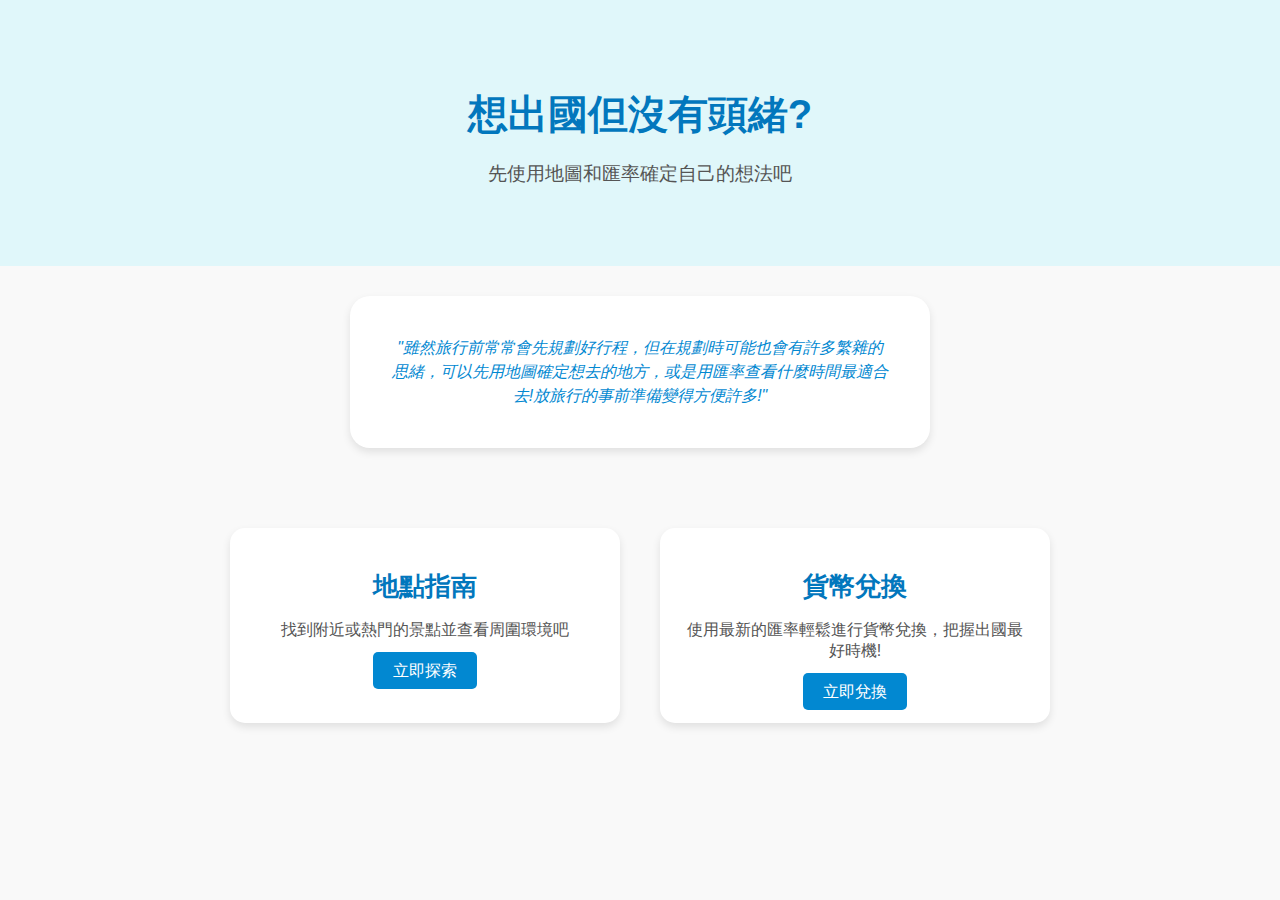
<file: index.html>
<!DOCTYPE html>
<html lang="zh">

<head>
  <meta charset="UTF-8">
  <meta name="viewport" content="width=device-width, initial-scale=1.0">
  <title>我的實用工具部落格</title>
  <link rel="stylesheet" href="src/styles.css">
</head>

<body>
<header class="hero">
  <h1>想出國但沒有頭緒?</h1>
  <p>先使用地圖和匯率確定自己的想法吧</p>
</header>

<section class="feature centered-quote">
  <div class="quote">
    <blockquote style="font-size: 1rem; line-height: 1.5;">
      "雖然旅行前常常會先規劃好行程，但在規劃時可能也會有許多繁雜的思緒，可以先用地圖確定想去的地方，或是用匯率查看什麼時間最適合去!放旅行的事前準備變得方便許多!"
    </blockquote>
  </div>
</section>

<div class="content">
  <section class="feature">
    <h2>地點指南</h2>
    <p>找到附近或熱門的景點並查看周圍環境吧</p>
    <a href="src/location.html" class="button">立即探索</a>
  </section>
  <section class="feature">
    <h2>貨幣兌換</h2>
    <p>使用最新的匯率輕鬆進行貨幣兌換，把握出國最好時機!</p>
    <a href="src/exchange.html" class="button">立即兌換</a>
  </section>
</div>
</body>

</html>
</file>
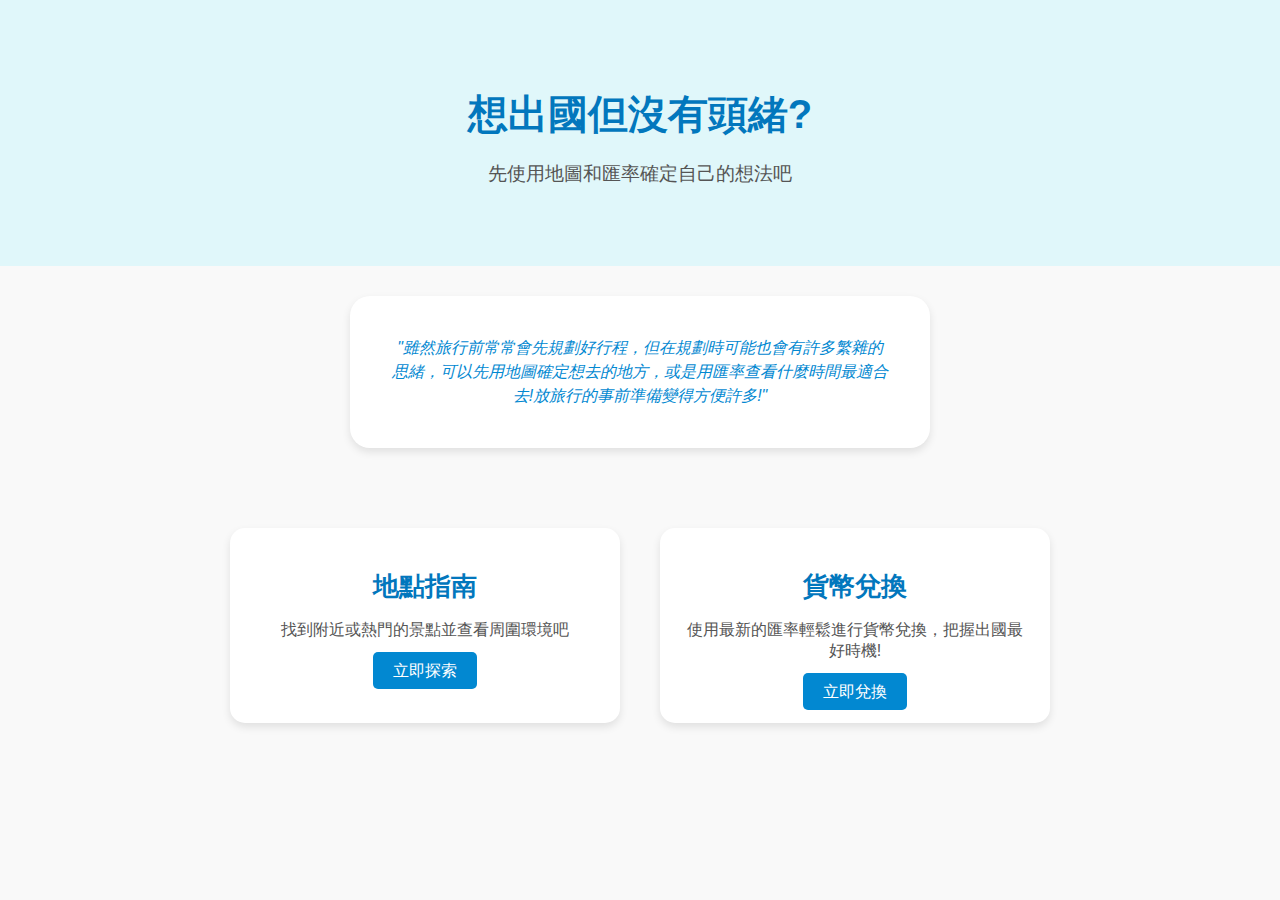
<file: src/index.html>
<!DOCTYPE html>
<html lang="zh">

<head>
  <meta charset="UTF-8">
  <meta name="viewport" content="width=device-width, initial-scale=1.0">
  <title>我的實用工具部落格</title>
  <link rel="stylesheet" href="styles.css">
</head>

<body>
<header class="hero">
  <h1>想出國但沒有頭緒?</h1>
  <p>先使用地圖和匯率確定自己的想法吧</p>
</header>

<section class="feature centered-quote">
  <div class="quote">
    <blockquote style="font-size: 1rem; line-height: 1.5;">
      "雖然旅行前常常會先規劃好行程，但在規劃時可能也會有許多繁雜的思緒，可以先用地圖確定想去的地方，或是用匯率查看什麼時間最適合去!放旅行的事前準備變得方便許多!"
    </blockquote>
  </div>
</section>

<div class="content">
  <section class="feature">
    <h2>地點指南</h2>
    <p>找到附近或熱門的景點並查看周圍環境吧</p>
    <a href="location.html" class="button">立即探索</a>
  </section>
  <section class="feature">
    <h2>貨幣兌換</h2>
    <p>使用最新的匯率輕鬆進行貨幣兌換，把握出國最好時機!</p>
    <a href="exchange.html" class="button">立即兌換</a>
  </section>
</div>
</body>

</html>
</file>
<file: src/styles.css>
/* 全局樣式 */
body {
    font-family: Arial, sans-serif;
    background-color: #f9f9f9;
    color: #333;
    margin: 0;
    padding: 0;
    text-align: center;
}

/* 頁面頭部英雄部分 */
.hero {
    background-color: #e0f7fa;
    padding: 60px 20px;
    margin-bottom: 30px;
}

.hero h1 {
    font-size: 2.5em;
    color: #0277bd;
    margin-bottom: 10px;
}

.hero p {
    font-size: 1.2em;
    color: #555;
}

/* 導航欄 */
nav {
    background-color: #333;
    padding: 15px 0;
}

nav ul {
    list-style: none;
    padding: 0;
    margin: 0;
    display: flex;
    justify-content: center;
}

nav ul li {
    margin: 0 15px;
}

nav ul li a {
    color: #fff;
    text-decoration: none;
    font-size: 1.1em;
    transition: color 0.3s;
}

nav ul li a:hover {
    color: #00bcd4;
}

/* 主要內容部分 */
.content {
    display: flex;
    flex-wrap: wrap;
    justify-content: center;
    padding: 20px;
}

.feature {
    background-color: #ffffff;
    padding: 20px;
    margin: 20px;
    width: calc(100% - 40px);
    max-width: 350px;
    border-radius: 15px;
    box-shadow: 0px 4px 8px rgba(0, 0, 0, 0.1);
    transition: transform 0.3s;
}

.feature:hover {
    transform: translateY(-5px);
}

.feature h2 {
    font-size: 1.6em;
    color: #0277bd;
    margin-bottom: 15px;
}

.feature p {
    font-size: 1em;
    color: #555;
    margin-bottom: 20px;
}

.button {
    padding: 10px 20px;
    background-color: #0288d1;
    color: #fff;
    text-decoration: none;
    border-radius: 5px;
    transition: background-color 0.3s;
}

.button:hover {
    background-color: #01579b;
}

/* 中心引用部分 */
.centered-quote {
    background-color: #ffffff;
    padding: 40px;
    margin: 0 auto 40px auto;
    max-width: 500px;
    border-radius: 20px;
    box-shadow: 0px 4px 8px rgba(0, 0, 0, 0.1);
}

.quote blockquote {
    font-size: 1.4em;
    font-style: italic;
    color: #0288d1;
    margin: 0;
}

/* 地圖樣式 */
#map {
    width: 100%;
    height: 400px;
    margin-top: 20px;
    border-radius: 10px;
    box-shadow: 0px 4px 8px rgba(0, 0, 0, 0.1);
}

/* 匯率工具部分 */
.exchange-form {
    background-color: #ffffff;
    padding: 20px;
    margin: 20px auto;
    width: calc(100% - 40px);
    max-width: 350px;
    border-radius: 15px;
    box-shadow: 0px 4px 8px rgba(0, 0, 0, 0.1);
}

label {
    display: block;
    text-align: left;
    margin-top: 10px;
    font-weight: bold;
    color: #555;
}

input, select {
    width: calc(100% - 16px);
    padding: 8px;
    margin-top: 5px;
    margin-bottom: 15px;
    border-radius: 5px;
    border: 1px solid #ccc;
}

#convert {
    padding: 10px 20px;
    background-color: #0288d1;
    color: #fff;
    border: none;
    border-radius: 5px;
    cursor: pointer;
    transition: background-color 0.3s;
}

#convert:hover {
    background-color: #01579b;
}

/* 熱門地點按鈕部分 */
button.country {
    padding: 10px 20px;
    margin: 10px 5px;
    background-color: #89CFF0; /* 淺藍色 */
    color: white;
    border: none;
    border-radius: 8px;
    cursor: pointer;
    font-size: 1em;
    box-shadow: 0 2px 5px rgba(0, 0, 0, 0.2);
    transition: background-color 0.3s ease, transform 0.3s ease;
}
button.main-button:hover {
    background-color: #0f5897;
}

button.country:hover {
    background-color: #66B2E0; /* 更深的淺藍色 */
    transform: scale(1.05);
}
</file>
